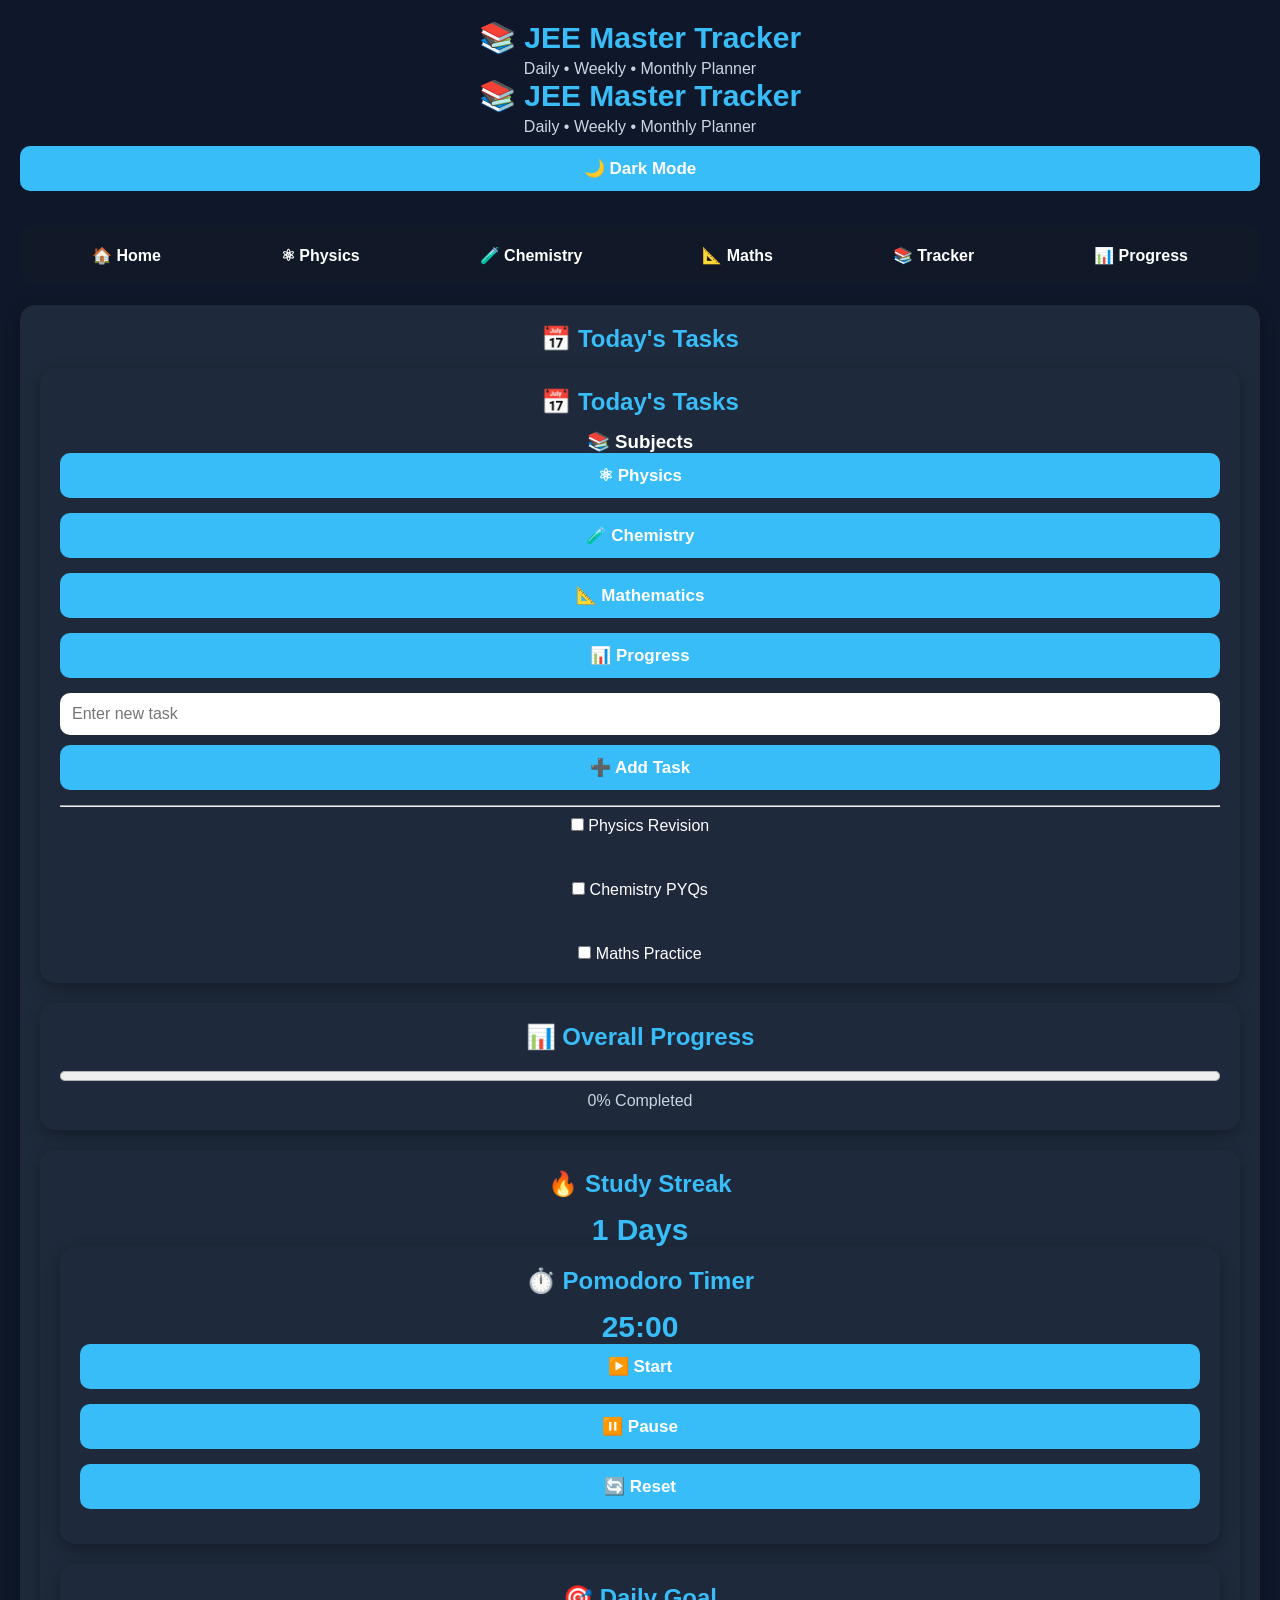
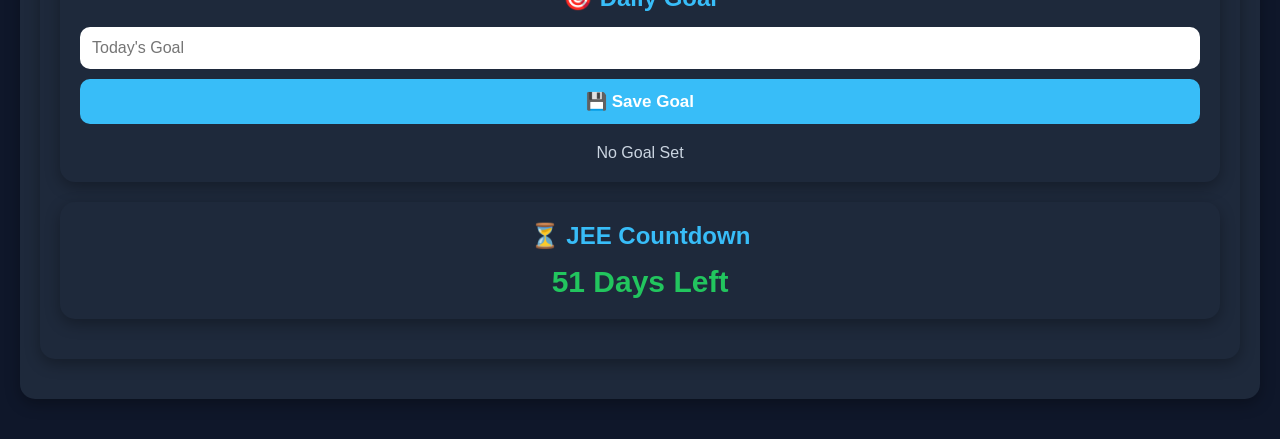
<file: index.html>
<!DOCTYPE html>
<html lang="en">
<head>
<meta charset="UTF-8">
<meta name="viewport" content="width=device-width, initial-scale=1.0">
<title>JEE Master Tracker</title>
<link rel="stylesheet" href="style.css">
</head>

<body>

<header>
<h1>📚 JEE Master Tracker</h1>
<p>Daily • Weekly • Monthly Planner</p>
<header>
<h1>📚 JEE Master Tracker</h1>
<p>Daily • Weekly • Monthly Planner</p>

<button id="themeBtn">🌙 Dark Mode</button>
</header>
  <nav>

<a href="index.html">🏠 Home</a>

<a href="physics.html">⚛ Physics</a>

<a href="chemistry.html">🧪 Chemistry</a>

<a href="maths.html">📐 Maths</a>
    <a href="tracker.html">📚 Tracker</a>

<a href="progress.html">📊 Progress</a>

  </nav>

<div class="box">

<h2>📅 Today's Tasks</h2>
  <div class="box">

<h2>📅 Today's Tasks</h2>

<h3>📚 Subjects</h3>

<button onclick="location.href='physics.html'">⚛ Physics</button>

<button onclick="location.href='chemistry.html'">🧪 Chemistry</button>

<button onclick="location.href='maths.html'">📐 Mathematics</button>

<button onclick="location.href='progress.html'">📊 Progress</button>

<input type="text" id="taskInput" placeholder="Enter new task">

<button id="addTaskBtn">➕ Add Task</button>

<div id="taskList"></div>

<hr>

<label><input type="checkbox"> Physics Revision</label><br><br>

<label><input type="checkbox"> Chemistry PYQs</label><br><br>

<label><input type="checkbox"> Maths Practice</label>

</div>

<div class="box">

<h2>📊 Overall Progress</h2>

<progress id="progressBar" value="0" max="100"></progress>

<p id="progressText">0% Completed</p>

</div>

<div class="box">

<h2>🔥 Study Streak</h2>

<h1>0 Days</h1>
<div class="box">

<h2>⏱️ Pomodoro Timer</h2>

<h1 id="timer">25:00</h1>

<button id="startBtn">▶️ Start</button>

<button id="pauseBtn">⏸️ Pause</button>

<button id="resetBtn">🔄 Reset</button>
 
</div>
  <div class="box">

<h2>🎯 Daily Goal</h2>

<input type="text" id="goalInput" placeholder="Today's Goal">

<button id="saveGoalBtn">💾 Save Goal</button>

<p id="goalText">No Goal Set</p>

  </div>

<div class="box">

<h2>⏳ JEE Countdown</h2>

<h1 id="countdown">Loading...</h1>

</div>

<script src="app.js"></script>

</body>
                         </html>
</file>
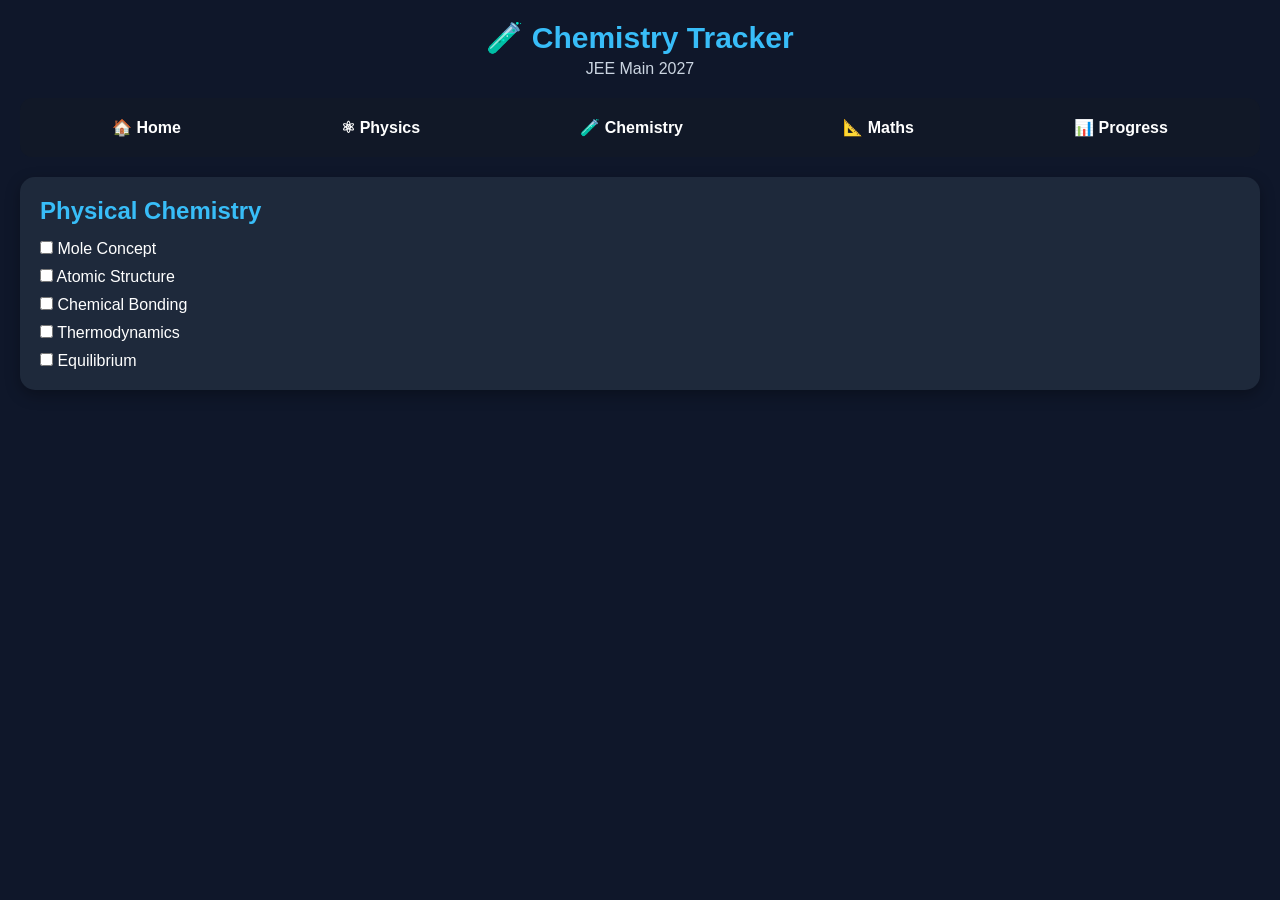
<file: chemistry.html>
<!DOCTYPE html>
<html lang="en">
<head>
<meta charset="UTF-8">
<meta name="viewport" content="width=device-width, initial-scale=1.0">
<title>Chemistry Tracker</title>
<link rel="stylesheet" href="style.css">
</head>
<body>

<header>
<h1>🧪 Chemistry Tracker</h1>
<p>JEE Main 2027</p>
</header>
  <nav>

<a href="index.html">🏠 Home</a>

<a href="physics.html">⚛ Physics</a>

<a href="chemistry.html">🧪 Chemistry</a>

<a href="maths.html">📐 Maths</a>

<a href="progress.html">📊 Progress</a>

</nav>

<div class="box">
<h2>Physical Chemistry</h2>

<label><input type="checkbox"> Mole Concept</label>
<label><input type="checkbox"> Atomic Structure</label>
<label><input type="checkbox"> Chemical Bonding</label>
<label><input type="checkbox"> Thermodynamics</label>
<label><input type="checkbox"> Equilibrium</label>
</div>

<script src="app.js"></script>

</body>
</html>
</file>
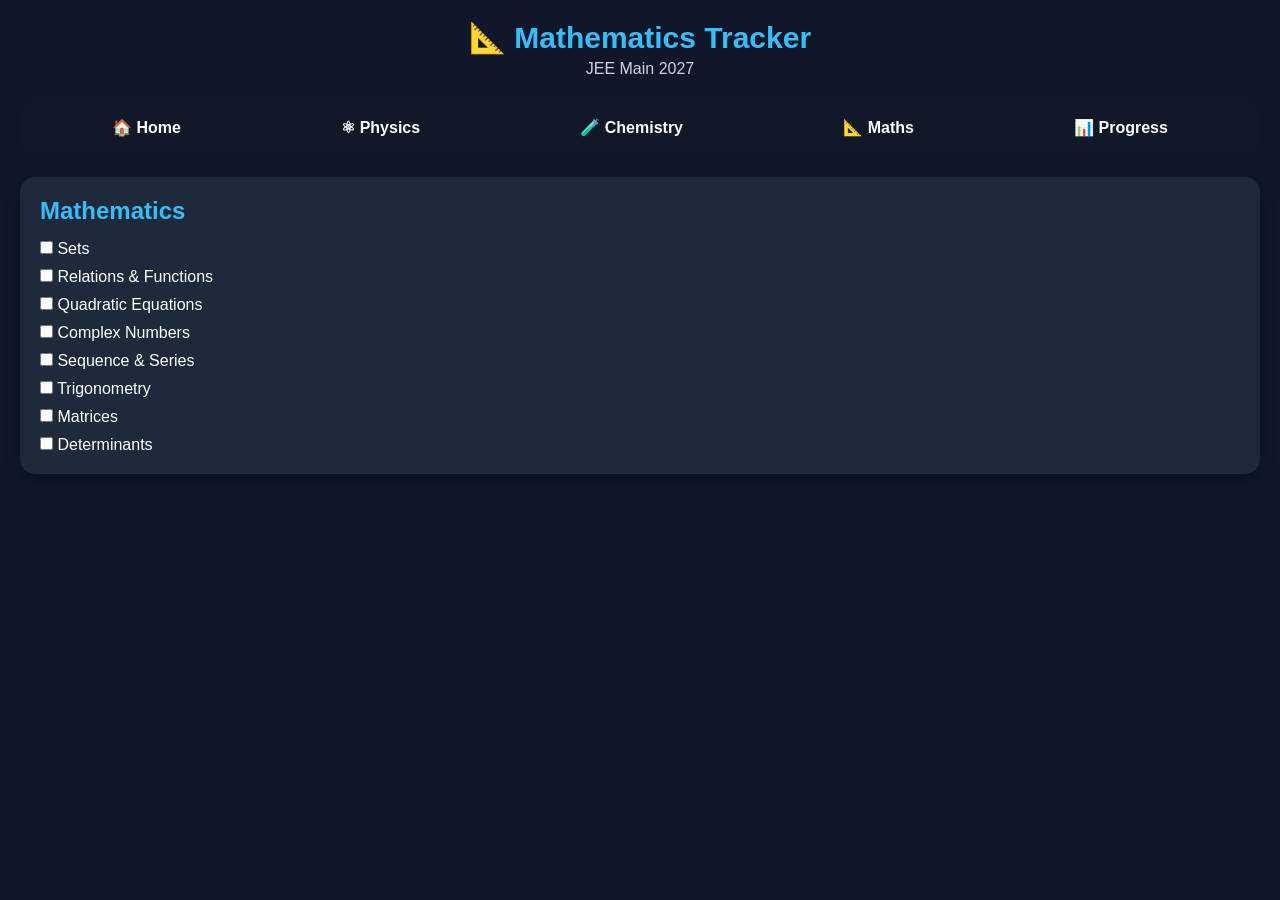
<file: maths.html>
<!DOCTYPE html>
<html lang="en">
<head>
<meta charset="UTF-8">
<meta name="viewport" content="width=device-width, initial-scale=1.0">
<title>Mathematics Tracker</title>
<link rel="stylesheet" href="style.css">
</head>
<body>

<header>
<h1>📐 Mathematics Tracker</h1>
<p>JEE Main 2027</p>
</header>
  <nav>

<a href="index.html">🏠 Home</a>

<a href="physics.html">⚛ Physics</a>

<a href="chemistry.html">🧪 Chemistry</a>

<a href="maths.html">📐 Maths</a>

<a href="progress.html">📊 Progress</a>

</nav>

<div class="box">

<h2>Mathematics</h2>

<label><input type="checkbox"> Sets</label>
<label><input type="checkbox"> Relations & Functions</label>
<label><input type="checkbox"> Quadratic Equations</label>
<label><input type="checkbox"> Complex Numbers</label>
<label><input type="checkbox"> Sequence & Series</label>
<label><input type="checkbox"> Trigonometry</label>
<label><input type="checkbox"> Matrices</label>
<label><input type="checkbox"> Determinants</label>

</div>

<script src="app.js"></script>

</body>
</html>
</file>
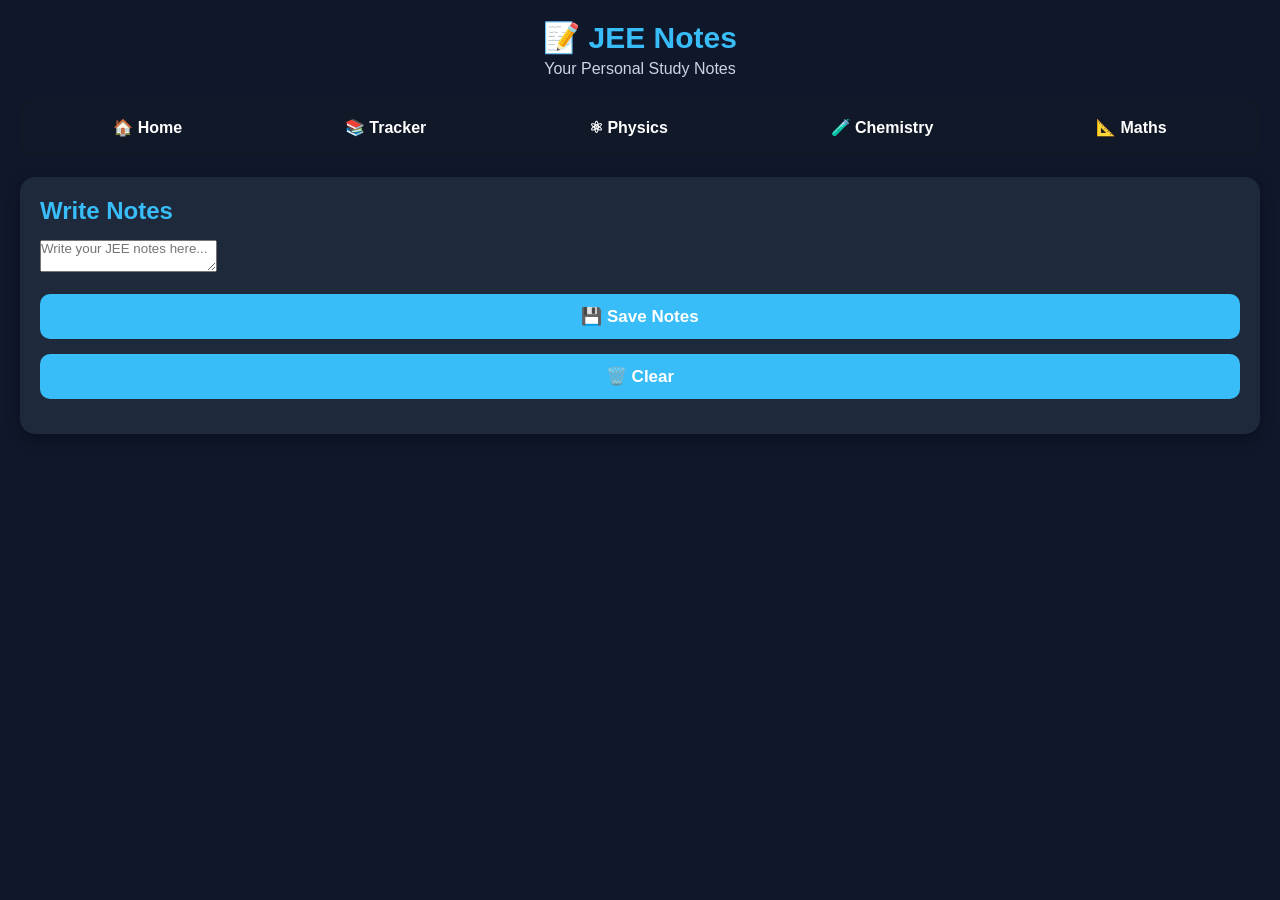
<file: notes.html>
<!DOCTYPE html>
<html lang="en">

<head>

<meta charset="UTF-8">
<meta name="viewport" content="width=device-width, initial-scale=1.0">

<title>JEE Notes</title>

<link rel="stylesheet" href="style.css">

</head>


<body>

<header>

<h1>📝 JEE Notes</h1>

<p>Your Personal Study Notes</p>

</header>


<nav>

<a href="index.html">🏠 Home</a>

<a href="tracker.html">📚 Tracker</a>

<a href="physics.html">⚛ Physics</a>

<a href="chemistry.html">🧪 Chemistry</a>

<a href="maths.html">📐 Maths</a>

</nav>


<div class="box">

<h2>Write Notes</h2>

<textarea id="notesArea" 
placeholder="Write your JEE notes here..."></textarea>


<br><br>

<button id="saveNotes">💾 Save Notes</button>

<button id="clearNotes">🗑️ Clear</button>


<p id="savedMsg"></p>


</div>


<script src="app.js"></script>

</body>

</html>
</file>
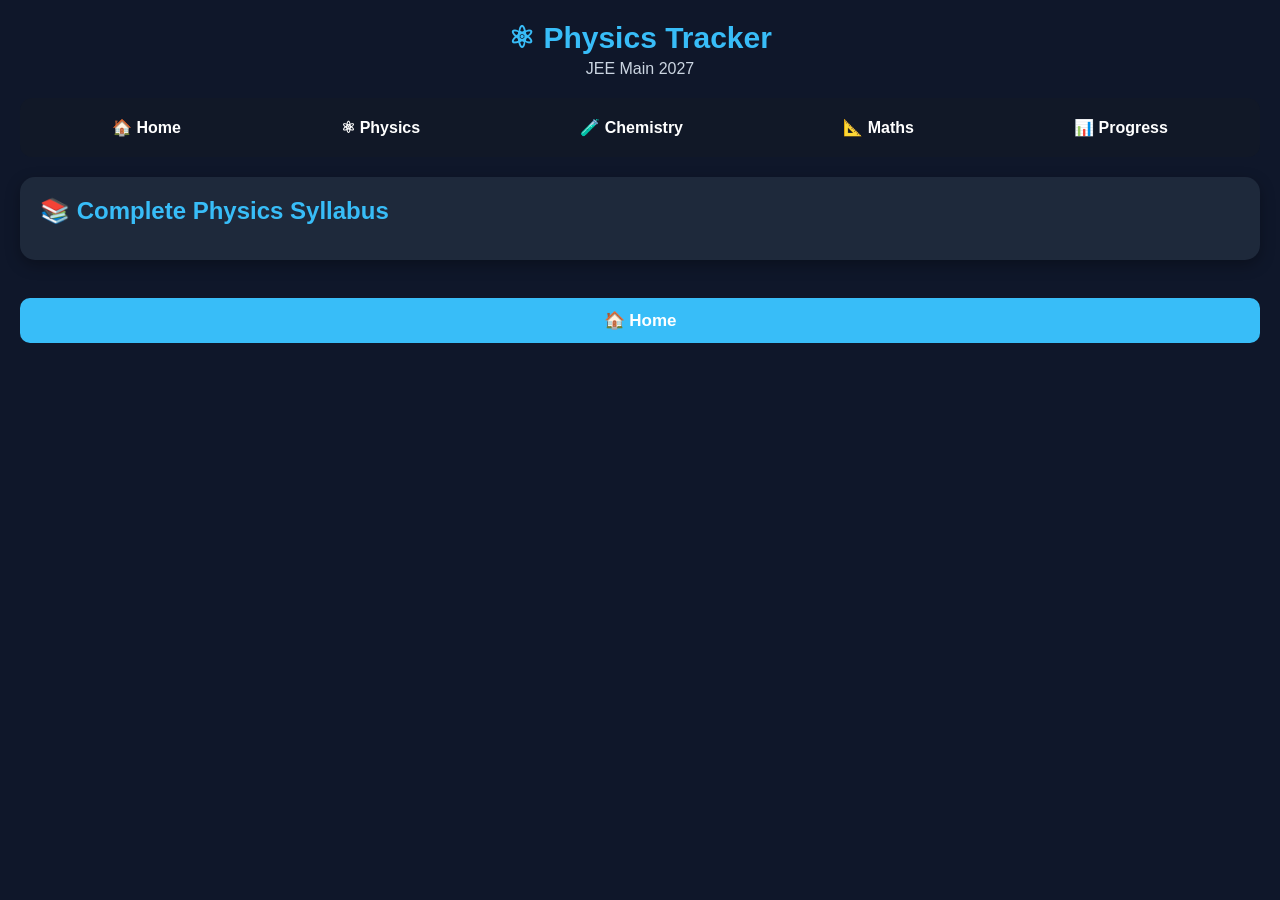
<file: physics.html>
<!DOCTYPE html>
<html lang="en">

<head>
<meta charset="UTF-8">
<meta name="viewport" content="width=device-width, initial-scale=1.0">

<title>Physics Tracker</title>

<link rel="stylesheet" href="style.css">

</head>

<body>

<header>

<h1>⚛ Physics Tracker</h1>

<p>JEE Main 2027</p>

</header>
  <nav>

<a href="index.html">🏠 Home</a>

<a href="physics.html">⚛ Physics</a>

<a href="chemistry.html">🧪 Chemistry</a>

<a href="maths.html">📐 Maths</a>

<a href="progress.html">📊 Progress</a>

  </nav>

<div class="box">

<h2>📚 Complete Physics Syllabus</h2>

<div id="physicsList"></div>

</div>

<br>

<button onclick="location.href='index.html'">🏠 Home</button>

<script src="data/syllabus.js"></script>

<script src="app.js"></script>

</body>

</html>
</file>
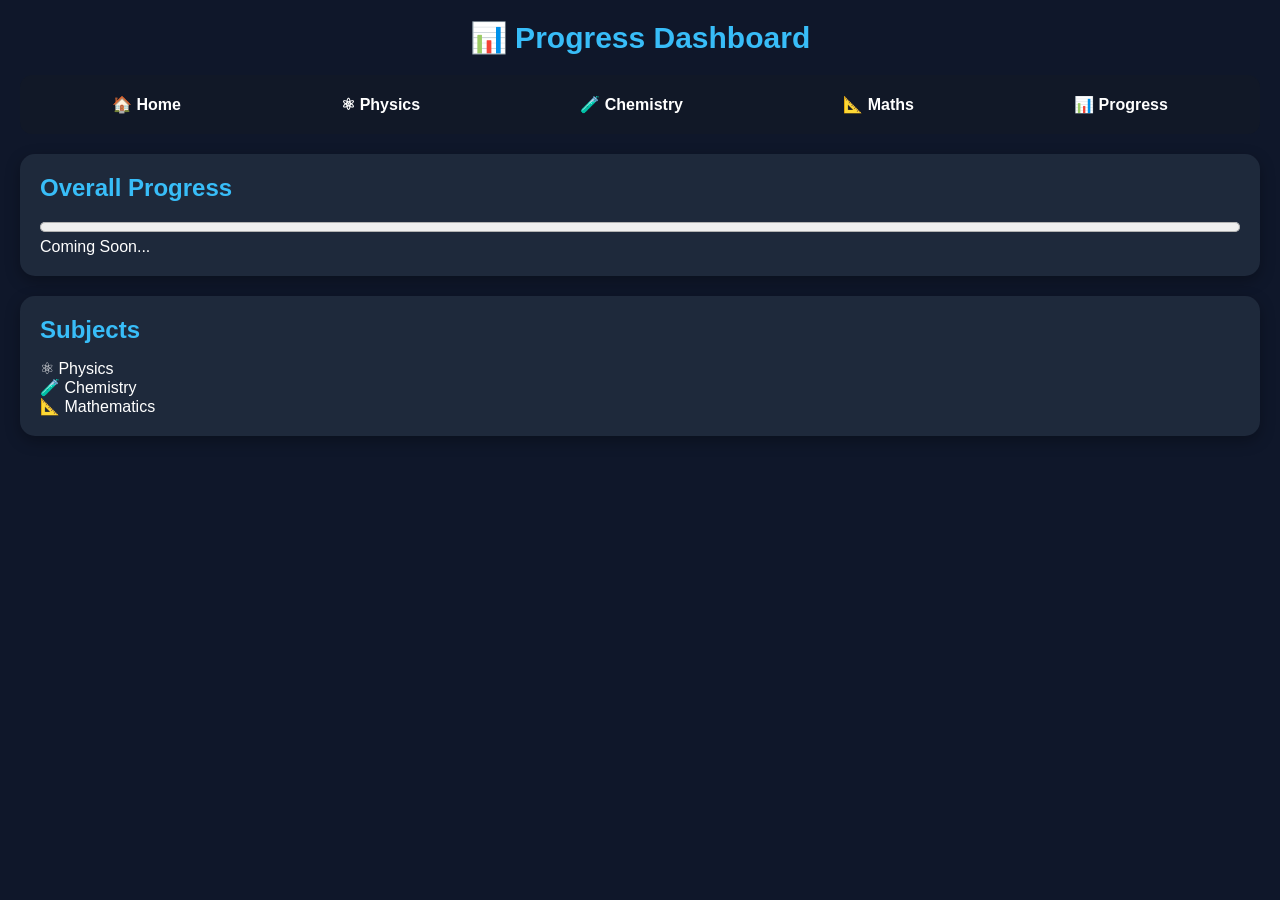
<file: progress.html>
<!DOCTYPE html>
<html lang="en">
<head>
<meta charset="UTF-8">
<meta name="viewport" content="width=device-width, initial-scale=1.0">
<title>Progress Dashboard</title>
<link rel="stylesheet" href="style.css">
</head>
<body>

<header>
<h1>📊 Progress Dashboard</h1>
</header>
  <nav>

<a href="index.html">🏠 Home</a>

<a href="physics.html">⚛ Physics</a>

<a href="chemistry.html">🧪 Chemistry</a>

<a href="maths.html">📐 Maths</a>

<a href="progress.html">📊 Progress</a>

</nav>

<div class="box">
<h2>Overall Progress</h2>

<progress value="0" max="100"></progress>

<p>Coming Soon...</p>

</div>

<div class="box">
<h2>Subjects</h2>

<p>⚛ Physics</p>
<p>🧪 Chemistry</p>
<p>📐 Mathematics</p>

</div>

<script src="app.js"></script>

</body>
</html>
</file>
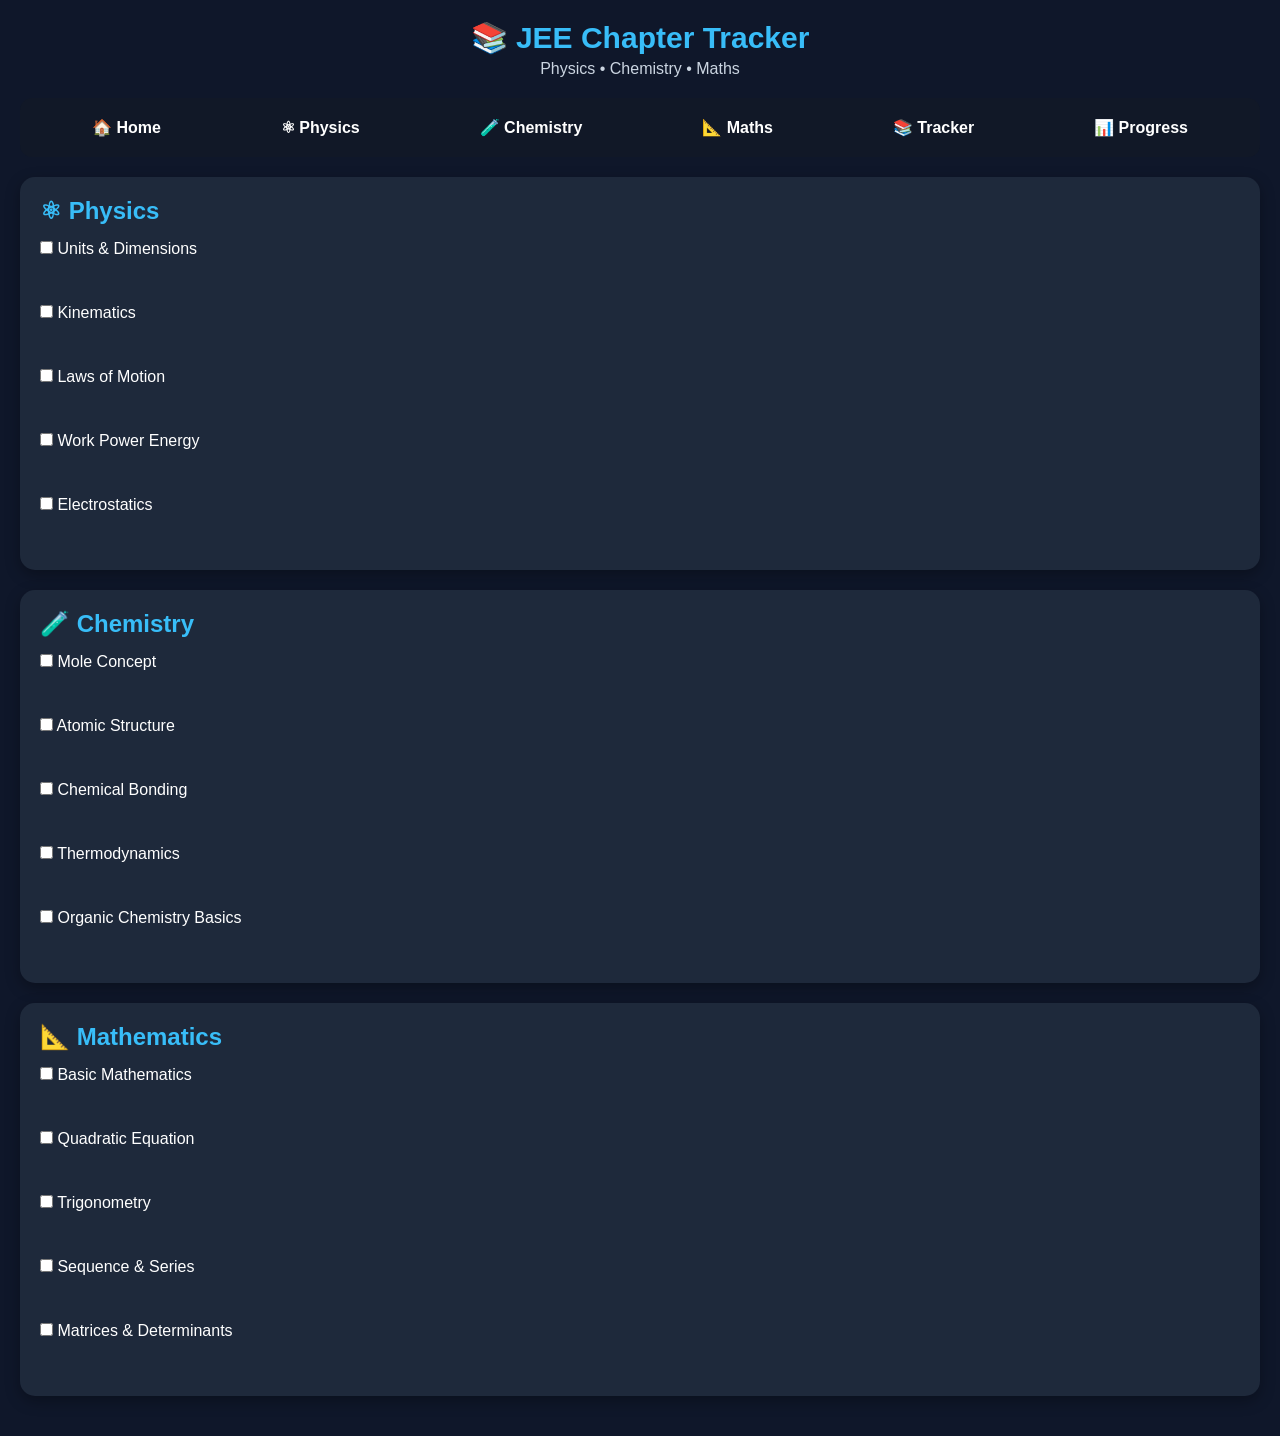
<file: tracker.html>
<!DOCTYPE html>
<html lang="en">

<head>
<meta charset="UTF-8">
<meta name="viewport" content="width=device-width, initial-scale=1.0">

<title>JEE Chapter Tracker</title>

<link rel="stylesheet" href="style.css">

</head>

<body>

<header>

<h1>📚 JEE Chapter Tracker</h1>
<p>Physics • Chemistry • Maths</p>

</header>


<nav>

<a href="index.html">🏠 Home</a>

<a href="physics.html">⚛ Physics</a>

<a href="chemistry.html">🧪 Chemistry</a>

<a href="maths.html">📐 Maths</a>

<a href="tracker.html">📚 Tracker</a>

<a href="progress.html">📊 Progress</a>

</nav>



<div class="box">

<h2>⚛ Physics</h2>

<label>
<input type="checkbox"> Units & Dimensions
</label><br><br>

<label>
<input type="checkbox"> Kinematics
</label><br><br>

<label>
<input type="checkbox"> Laws of Motion
</label><br><br>

<label>
<input type="checkbox"> Work Power Energy
</label><br><br>

<label>
<input type="checkbox"> Electrostatics
</label><br><br>

</div>



<div class="box">

<h2>🧪 Chemistry</h2>

<label>
<input type="checkbox"> Mole Concept
</label><br><br>

<label>
<input type="checkbox"> Atomic Structure
</label><br><br>

<label>
<input type="checkbox"> Chemical Bonding
</label><br><br>

<label>
<input type="checkbox"> Thermodynamics
</label><br><br>

<label>
<input type="checkbox"> Organic Chemistry Basics
</label><br><br>

</div>



<div class="box">

<h2>📐 Mathematics</h2>

<label>
<input type="checkbox"> Basic Mathematics
</label><br><br>

<label>
<input type="checkbox"> Quadratic Equation
</label><br><br>

<label>
<input type="checkbox"> Trigonometry
</label><br><br>

<label>
<input type="checkbox"> Sequence & Series
</label><br><br>

<label>
<input type="checkbox"> Matrices & Determinants
</label><br><br>

</div>


<script src="app.js"></script>

</body>

  </html>
</file>
<file: style.css>
*{
    margin:0;
    padding:0;
    box-sizing:border-box;
    font-family:Arial,Helvetica,sans-serif;
}

body{
    background:#0f172a;
    color:white;
    padding:20px;
}

header{
    text-align:center;
    margin-bottom:20px;
}

header h1{
    color:#38bdf8;
    font-size:30px;
}

header p{
    color:#cbd5e1;
    margin-top:5px;
}

.box{
    background:#1e293b;
    border-radius:15px;
    padding:20px;
    margin-bottom:20px;
    box-shadow:0 5px 15px rgba(0,0,0,.3);
}

.box h2{
    margin-bottom:15px;
    color:#38bdf8;
}

input[type=text]{
    width:100%;
    padding:12px;
    border:none;
    border-radius:10px;
    margin-bottom:10px;
    font-size:16px;
}

button{
    width:100%;
    padding:12px;
    border:none;
    border-radius:10px;
    background:#38bdf8;
    color:white;
    font-size:17px;
    font-weight:bold;
    cursor:pointer;
    margin-bottom:15px;
}

button:hover{
    background:#0ea5e9;
}

.task{
    display:flex;
    justify-content:space-between;
    align-items:center;
    background:#334155;
    padding:12px;
    border-radius:10px;
    margin-top:10px;
}

.task button{
    width:auto;
    background:red;
    padding:8px 12px;
    margin:0;
}

label{
    display:block;
    margin-top:10px;
}

progress{
    width:100%;
    height:20px;
}

#countdown{
    color:#22c55e;
}
nav{
display:flex;
justify-content:space-around;
background:#111827;
padding:12px;
border-radius:12px;
margin-bottom:20px;
flex-wrap:wrap;
}

nav a{
color:white;
text-decoration:none;
font-weight:bold;
padding:8px 12px;
}

nav a:hover{
color:#38bdf8;
    }
/* =======================
   DARK MODE
======================= */

.dark-mode{
    background:#121212;
    color:white;
}

.dark-mode .box{
    background:#1e1e1e;
    color:white;
}

.dark-mode button{
    background:#333;
    color:white;
}

#themeBtn{
    margin-top:10px;
}
</file>
